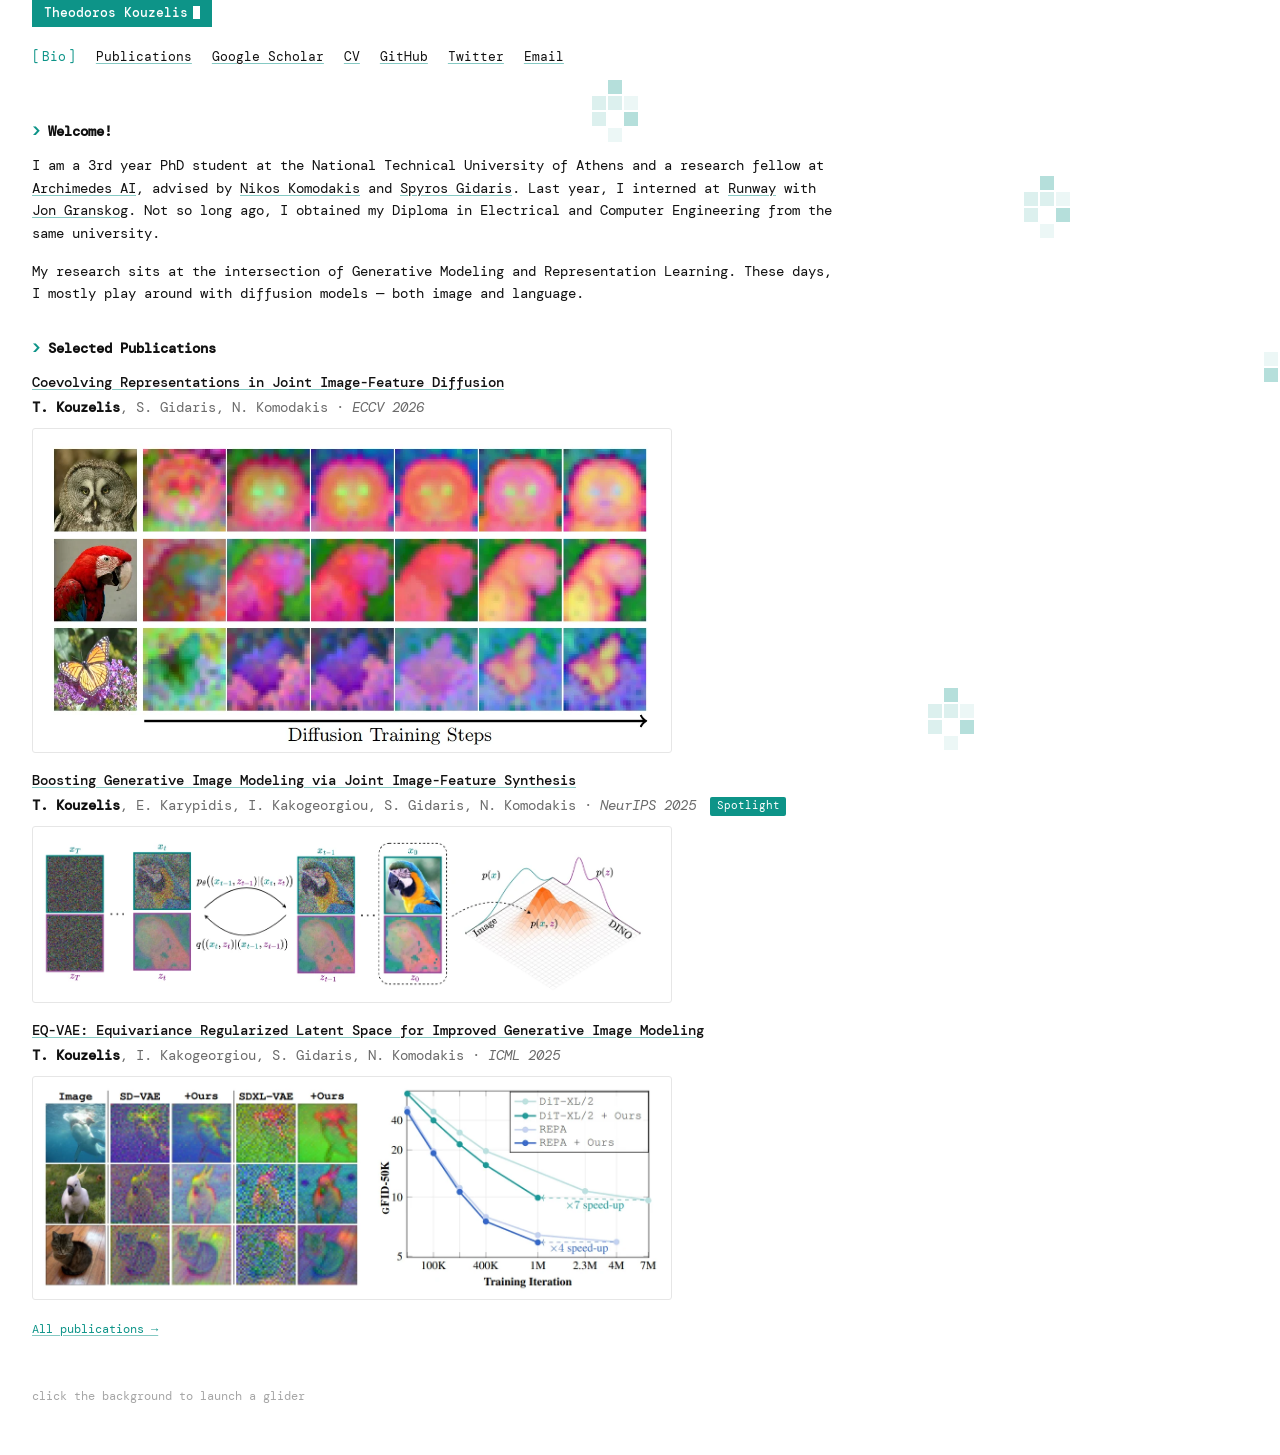
<file: index.html>
<!DOCTYPE html>
<html lang="en">
<head>
  <meta charset="UTF-8" />
  <meta name="viewport" content="width=device-width, initial-scale=1.0" />
  <title>Theodoros Kouzelis</title>
  <link rel="preconnect" href="https://fonts.googleapis.com" />
  <link rel="preconnect" href="https://fonts.gstatic.com" crossorigin />
  <link href="https://fonts.googleapis.com/css2?family=DM+Mono:wght@400;500;600&display=swap" rel="stylesheet" />
  <link rel="stylesheet" href="styles.css" />
</head>
<body>
  <canvas id="bg-life" aria-hidden="true"></canvas>
  <div class="page">

    <div class="topbar">
      <a class="name-tag" href="index.html">Theodoros Kouzelis</a>
    </div>

    <nav class="nav">
      <a href="index.html" aria-current="page">Bio</a>
      <a href="publications.html">Publications</a>
      <a href="https://scholar.google.com/citations?user=a5vkWc8AAAAJ&hl=en">Google Scholar</a>
      <a href="cv2026.pdf" target="_blank" rel="noopener noreferrer">CV</a>
      <a href="https://github.com/zelaki">GitHub</a>
      <a href="https://x.com/ThKouz">Twitter</a>
      <a href="mailto:theodoros.kouzelis@athenarc.gr">Email</a>
    </nav>

    <section id="bio">
      <h2>Welcome!</h2>
      <p>
        I am a 3rd year PhD student at the National Technical University of Athens and a research fellow at <a href="https://archimedesai.gr/">Archimedes AI</a>, advised by <a href="https://scholar.google.com/citations?user=xCPoT4EAAAAJ&hl=en">Nikos Komodakis</a> and <a href="https://gidariss.github.io/">Spyros Gidaris</a>. Last year, I interned at <a href="https://runwayml.com/">Runway</a> with <a href="https://granskog.xyz/">Jon Granskog</a>. Not so long ago, I obtained my Diploma in Electrical and Computer Engineering from the same university.
      </p>
      <p>
      My research sits at the intersection of Generative Modeling and Representation Learning. These days, I mostly play around with diffusion models — both image and language.
    </p>
    </section>

    <section id="selected-publications" class="section">
      <h2>Selected Publications</h2>
      <ul class="pub-list">
        <li>
          <p class="pub-title"><a href="https://arxiv.org/abs/2604.17492">Coevolving Representations in Joint Image-Feature Diffusion</a></p>
          <p class="pub-meta"><span class="me">T. Kouzelis</span>, S. Gidaris, N. Komodakis &middot; <span class="pub-venue">ECCV 2026</span></p>
          <img class="pub-teaser" src="img/coredi.webp" alt="Teaser: diffusion features evolving over training steps" loading="lazy" />
        </li>
        <li>
          <p class="pub-title"><a href="https://arxiv.org/abs/2504.16064">Boosting Generative Image Modeling via Joint Image-Feature Synthesis</a></p>
          <p class="pub-meta"><span class="me">T. Kouzelis</span>, E. Karypidis, I. Kakogeorgiou, S. Gidaris, N. Komodakis &middot; <span class="pub-venue">NeurIPS 2025</span> <span class="pub-tag hot">Spotlight</span></p>
          <img class="pub-teaser" src="img/redi.webp" alt="Teaser: joint image and DINO feature diffusion" loading="lazy" />
        </li>
        <li>
          <p class="pub-title"><a href="https://arxiv.org/abs/2502.09509">EQ-VAE: Equivariance Regularized Latent Space for Improved Generative Image Modeling</a></p>
          <p class="pub-meta"><span class="me">T. Kouzelis</span>, I. Kakogeorgiou, S. Gidaris, N. Komodakis &middot; <span class="pub-venue">ICML 2025</span></p>
          <img class="pub-teaser" src="img/eqvae.webp" alt="Teaser: latent space comparison and training speed-up" loading="lazy" />
        </li>
      </ul>
      <a class="more-link" href="publications.html">All publications &rarr;</a>
    </section>

    <footer>
      <span class="hint">click the background to launch a glider</span>
    </footer>

  </div>
  <script src="life.js"></script>
</body>
</html>
</file>
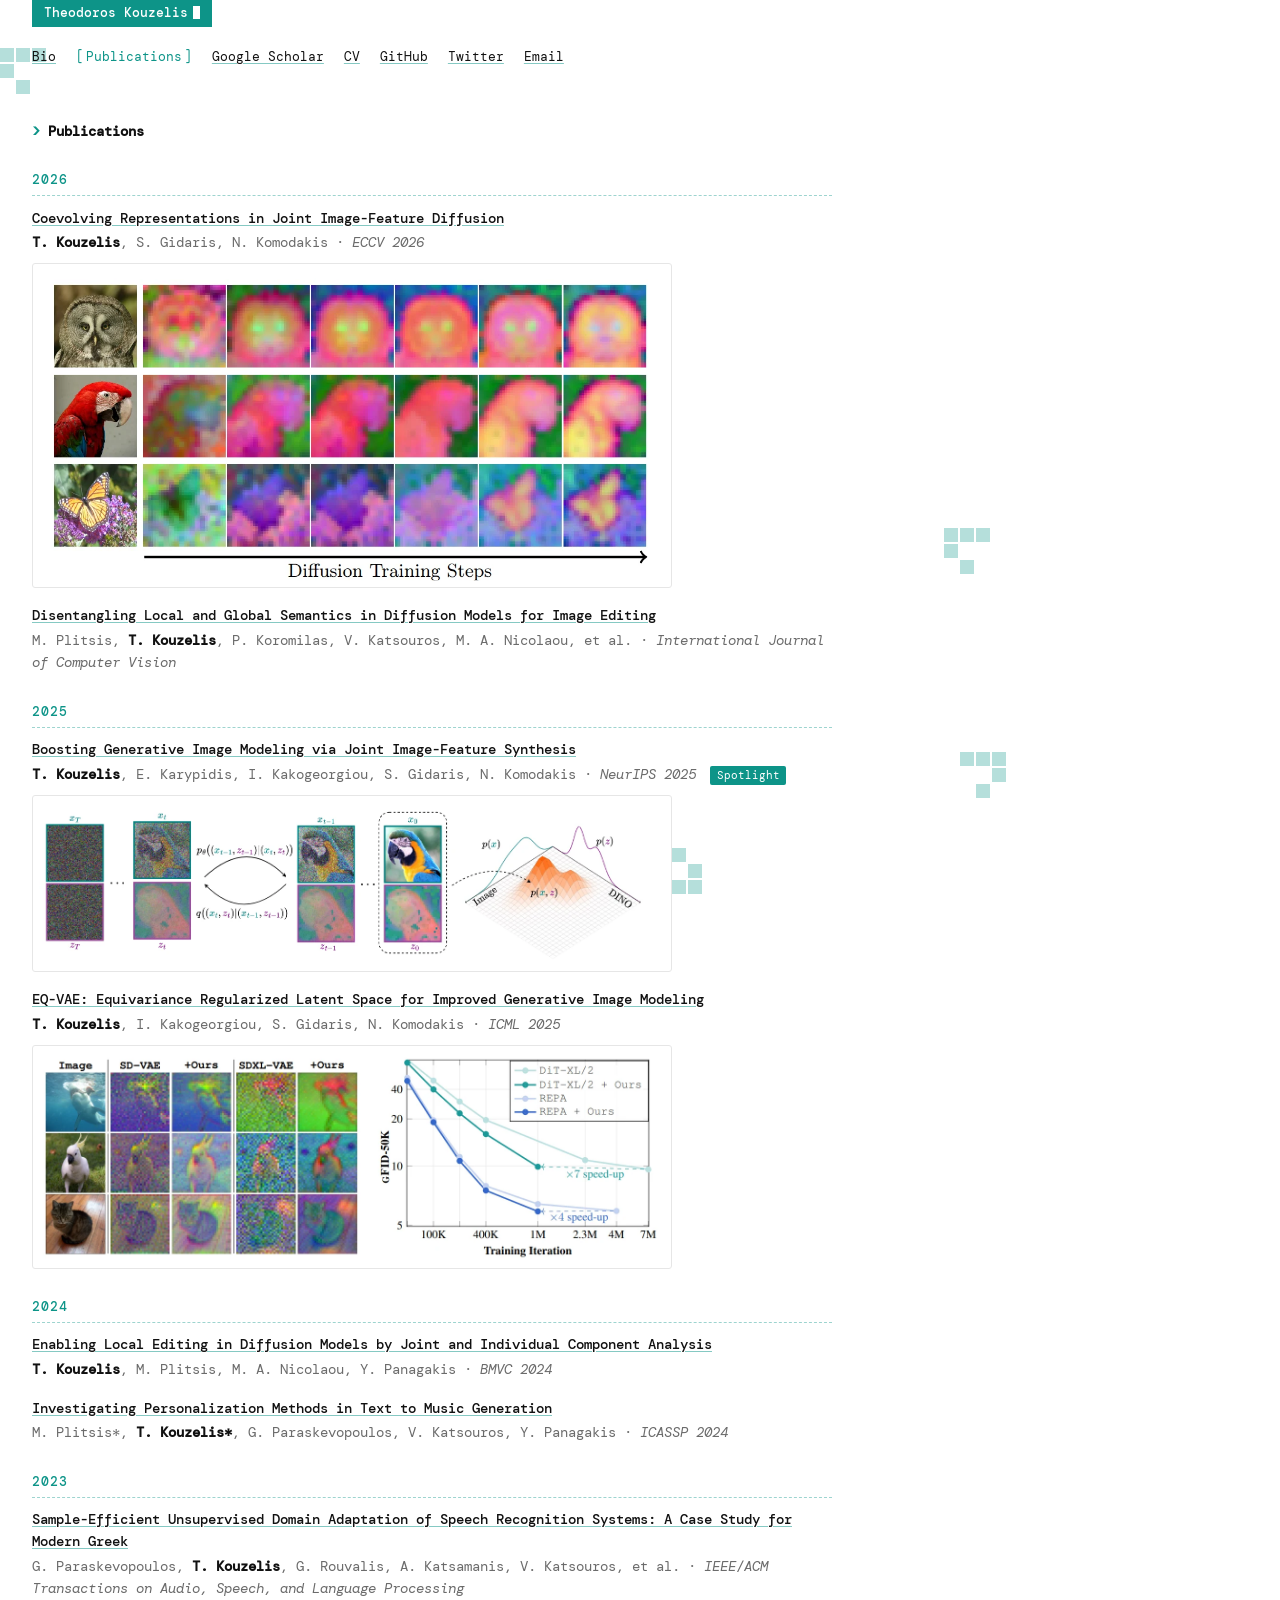
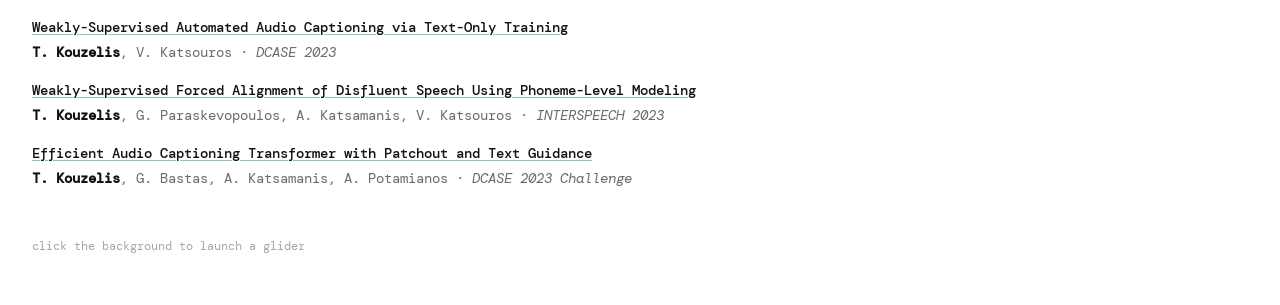
<file: publications.html>
<!DOCTYPE html>
<html lang="en">
<head>
  <meta charset="UTF-8" />
  <meta name="viewport" content="width=device-width, initial-scale=1.0" />
  <title>Publications — Theodoros Kouzelis</title>
  <link rel="preconnect" href="https://fonts.googleapis.com" />
  <link rel="preconnect" href="https://fonts.gstatic.com" crossorigin />
  <link href="https://fonts.googleapis.com/css2?family=DM+Mono:wght@400;500;600&display=swap" rel="stylesheet" />
  <link rel="stylesheet" href="styles.css" />
</head>
<body>
  <canvas id="bg-life" aria-hidden="true"></canvas>
  <div class="page">

    <div class="topbar">
      <a class="name-tag" href="index.html">Theodoros Kouzelis</a>
    </div>

    <nav class="nav">
      <a href="index.html">Bio</a>
      <a href="publications.html" aria-current="page">Publications</a>
      <a href="https://scholar.google.com/citations?user=a5vkWc8AAAAJ&hl=en">Google Scholar</a>
      <a href="cv2026.pdf" target="_blank" rel="noopener noreferrer">CV</a>
      <a href="https://github.com/zelaki">GitHub</a>
      <a href="https://x.com/ThKouz">Twitter</a>
      <a href="mailto:theodoros.kouzelis@athenarc.gr">Email</a>
    </nav>

    <section id="publications">
      <h2>Publications</h2>

      <h3 class="pub-year">2026</h3>
      <ul class="pub-list">
        <li>
          <p class="pub-title"><a href="https://arxiv.org/abs/2604.17492">Coevolving Representations in Joint Image-Feature Diffusion</a></p>
          <p class="pub-meta"><span class="me">T. Kouzelis</span>, S. Gidaris, N. Komodakis &middot; <span class="pub-venue">ECCV 2026</span></p>
          <img class="pub-teaser" src="img/coredi.webp" alt="Teaser: diffusion features evolving over training steps" loading="lazy" />
        </li>
        <li>
          <p class="pub-title"><a href="https://link.springer.com/article/10.1007/s11263-025-02694-y">Disentangling Local and Global Semantics in Diffusion Models for Image Editing</a></p>
          <p class="pub-meta">M. Plitsis, <span class="me">T. Kouzelis</span>, P. Koromilas, V. Katsouros, M. A. Nicolaou, et&nbsp;al. &middot; <span class="pub-venue">International Journal of Computer Vision</span></p>
        </li>
      </ul>

      <h3 class="pub-year">2025</h3>
      <ul class="pub-list">
        <li>
          <p class="pub-title"><a href="https://arxiv.org/abs/2504.16064">Boosting Generative Image Modeling via Joint Image-Feature Synthesis</a></p>
          <p class="pub-meta"><span class="me">T. Kouzelis</span>, E. Karypidis, I. Kakogeorgiou, S. Gidaris, N. Komodakis &middot; <span class="pub-venue">NeurIPS 2025</span> <span class="pub-tag hot">Spotlight</span></p>
          <img class="pub-teaser" src="img/redi.webp" alt="Teaser: joint image and DINO feature diffusion" loading="lazy" />
        </li>
        <li>
          <p class="pub-title"><a href="https://arxiv.org/abs/2502.09509">EQ-VAE: Equivariance Regularized Latent Space for Improved Generative Image Modeling</a></p>
          <p class="pub-meta"><span class="me">T. Kouzelis</span>, I. Kakogeorgiou, S. Gidaris, N. Komodakis &middot; <span class="pub-venue">ICML 2025</span></p>
          <img class="pub-teaser" src="img/eqvae.webp" alt="Teaser: latent space comparison and training speed-up" loading="lazy" />
        </li>
      </ul>

      <h3 class="pub-year">2024</h3>
      <ul class="pub-list">
        <li>
          <p class="pub-title"><a href="https://arxiv.org/abs/2408.16845">Enabling Local Editing in Diffusion Models by Joint and Individual Component Analysis</a></p>
          <p class="pub-meta"><span class="me">T. Kouzelis</span>, M. Plitsis, M. A. Nicolaou, Y. Panagakis &middot; <span class="pub-venue">BMVC 2024</span></p>
        </li>
        <li>
          <p class="pub-title"><a href="https://arxiv.org/abs/2309.11140">Investigating Personalization Methods in Text to Music Generation</a></p>
          <p class="pub-meta">M. Plitsis*, <span class="me">T. Kouzelis*</span>, G. Paraskevopoulos, V. Katsouros, Y. Panagakis &middot; <span class="pub-venue">ICASSP 2024</span></p>
        </li>
      </ul>

      <h3 class="pub-year">2023</h3>
      <ul class="pub-list">
        <li>
          <p class="pub-title"><a href="https://ieeexplore.ieee.org/abstract/document/10301554">Sample-Efficient Unsupervised Domain Adaptation of Speech Recognition Systems: A Case Study for Modern Greek</a></p>
          <p class="pub-meta">G. Paraskevopoulos, <span class="me">T. Kouzelis</span>, G. Rouvalis, A. Katsamanis, V. Katsouros, et&nbsp;al. &middot; <span class="pub-venue">IEEE/ACM Transactions on Audio, Speech, and Language Processing</span></p>
        </li>
        <li>
          <p class="pub-title"><a href="https://arxiv.org/abs/2309.12242">Weakly-Supervised Automated Audio Captioning via Text-Only Training</a></p>
          <p class="pub-meta"><span class="me">T. Kouzelis</span>, V. Katsouros &middot; <span class="pub-venue">DCASE 2023</span></p>
        </li>
        <li>
          <p class="pub-title"><a href="https://arxiv.org/abs/2306.00996">Weakly-Supervised Forced Alignment of Disfluent Speech Using Phoneme-Level Modeling</a></p>
          <p class="pub-meta"><span class="me">T. Kouzelis</span>, G. Paraskevopoulos, A. Katsamanis, V. Katsouros &middot; <span class="pub-venue">INTERSPEECH 2023</span></p>
        </li>
        <li>
          <p class="pub-title"><a href="https://arxiv.org/abs/2304.02916">Efficient Audio Captioning Transformer with Patchout and Text Guidance</a></p>
          <p class="pub-meta"><span class="me">T. Kouzelis</span>, G. Bastas, A. Katsamanis, A. Potamianos &middot; <span class="pub-venue">DCASE 2023 Challenge</span></p>
        </li>
      </ul>
    </section>

    <footer>
      <span class="hint">click the background to launch a glider</span>
    </footer>

  </div>
  <script src="life.js"></script>
</body>
</html>
</file>
<file: styles.css>
*, *::before, *::after { box-sizing: border-box; margin: 0; padding: 0; }

:root {
  --bg: #ffffff;
  --ink: #111111;
  --ink-mid: #6b6b6b;
  --accent: #0d9488;
  --rule: #0d9488;
}

body {
  font-family: 'DM Mono', ui-monospace, SFMono-Regular, Menlo, Consolas, monospace;
  background: var(--bg);
  color: var(--ink);
  font-size: 14px;
  line-height: 1.6;
  padding: 0 2rem 3rem;
  position: relative;
}

/* Background Game of Life canvas */
#bg-life {
  position: fixed;
  inset: 0;
  width: 100vw;
  height: 100vh;
  z-index: -1;
  pointer-events: none;
}

a {
  color: var(--ink);
  text-decoration: underline;
  text-underline-offset: 2px;
}

a {
  text-decoration-color: rgba(13, 148, 136, 0.5);
  transition: color 0.15s, text-decoration-color 0.15s;
}

a:hover {
  color: var(--accent);
  text-decoration-color: var(--accent);
}

::selection {
  background: var(--accent);
  color: var(--bg);
}

:focus-visible {
  outline: 1px dashed var(--accent);
  outline-offset: 3px;
}

/* Top name tag */
.topbar {
  display: flex;
  margin-bottom: 0.75rem;
}

.name-tag {
  background: var(--accent);
  color: #ffffff;
  padding: 0.2rem 0.75rem;
  font-weight: 500;
  font-size: 13px;
  white-space: nowrap;
  text-decoration: none;
  display: inline-block;
}

.name-tag:hover {
  color: #ffffff;
  filter: brightness(1.1);
  box-shadow: 0 0 18px rgba(13, 148, 136, 0.55);
}

/* Blinking terminal cursor after the name */
.name-tag::after {
  content: "";
  display: inline-block;
  width: 0.55em;
  height: 1em;
  margin-left: 0.35em;
  vertical-align: -0.15em;
  background: #ffffff;
  animation: blink 1.1s steps(1) infinite;
}

@keyframes blink {
  50% { opacity: 0; }
}

/* Navigation */
.nav {
  display: flex;
  flex-wrap: wrap;
  gap: 1.25rem;
  font-size: 13px;
  padding: 0.5rem 0 1.5rem;
}

.nav a {
  color: var(--ink);
  position: relative;
}

/* Current page gets terminal-style brackets */
.nav a[aria-current="page"] {
  color: var(--accent);
  text-decoration: none;
}

.nav a[aria-current="page"]::before { content: "["; margin-right: 0.15em; }
.nav a[aria-current="page"]::after  { content: "]"; margin-left: 0.15em; }

/* Sections */
.page {
  max-width: 1000px;
  position: relative;
  z-index: 1;
}

h2 {
  font-size: 14px;
  font-weight: 600;
  margin: 1.75rem 0 0.75rem;
  color: var(--ink);
}

/* Prompt-style marker before section headings */
h2::before {
  content: "> ";
  color: var(--accent);
}

p {
  margin-bottom: 1rem;
  max-width: 100ch;
}

.section {
  margin-top: 2rem;
}

/* Publications */
.pub-note {
  color: var(--ink-mid);
  font-size: 12px;
  margin-bottom: 1.25rem;
}

.pub-year {
  font-size: 13px;
  font-weight: 500;
  letter-spacing: 0.08em;
  color: var(--accent);
  margin: 1.75rem 0 0.65rem;
  padding-bottom: 0.25rem;
  border-bottom: 1px dashed rgba(13, 148, 136, 0.4);
  max-width: 100ch;
}

.pub-list {
  list-style: none;
  display: flex;
  flex-direction: column;
  gap: 1rem;
  max-width: 100ch;
}

.pub-list li {
  border-left: 2px solid transparent;
  padding-left: 0.75rem;
  margin-left: calc(-0.75rem - 2px);
  transition: border-color 0.2s, background 0.2s;
}

.pub-list li:hover {
  border-left-color: var(--accent);
  background: linear-gradient(90deg, rgba(13, 148, 136, 0.08), transparent 70%);
}

.pub-title {
  font-weight: 500;
  margin-bottom: 0;
}

.pub-meta {
  color: var(--ink-mid);
  margin-top: 0.15rem;
  margin-bottom: 0;
}

.pub-venue {
  font-style: italic;
}

.pub-tag {
  display: inline-block;
  margin-left: 0.4rem;
  padding: 0.05rem 0.4rem;
  font-size: 11px;
  background: rgba(13, 148, 136, 0.18);
  color: var(--accent);
  border-radius: 2px;
  vertical-align: middle;
}

.pub-tag.hot {
  background: var(--accent);
  color: var(--bg);
  animation: glow 2.4s ease-in-out infinite;
}

@keyframes glow {
  50% { box-shadow: 0 0 10px rgba(13, 148, 136, 0.7); }
}

.more-link {
  display: inline-block;
  margin-top: 1.25rem;
  font-size: 12px;
  color: var(--accent);
}

.more-link:hover {
  letter-spacing: 0.02em;
}

.me {
  color: var(--ink);
  font-weight: 600;
}

.pub-links {
  display: flex;
  gap: 0.75rem;
  margin-top: 0.25rem;
  font-size: 12px;
}

.pub-links a {
  color: var(--accent);
}

/* Footer */
footer {
  margin-top: 3rem;
  color: var(--ink-mid);
  font-size: 12px;
}

.hint {
  opacity: 0.6;
}

@media (prefers-reduced-motion: reduce) {
  *, *::before, *::after { animation: none !important; transition: none !important; }
}

@media (max-width: 600px) {
  body { padding: 0 1rem 2rem; font-size: 13px; }
  .nav { gap: 0.9rem; }
}

.pub-teaser {
  display: block;
  width: 100%;
  max-width: 640px;
  margin-top: 0.6rem;
  background: #fff;
  border: 1px solid #e6e6e6;
  border-radius: 3px;
  padding: 0.4rem;
}
</file>
